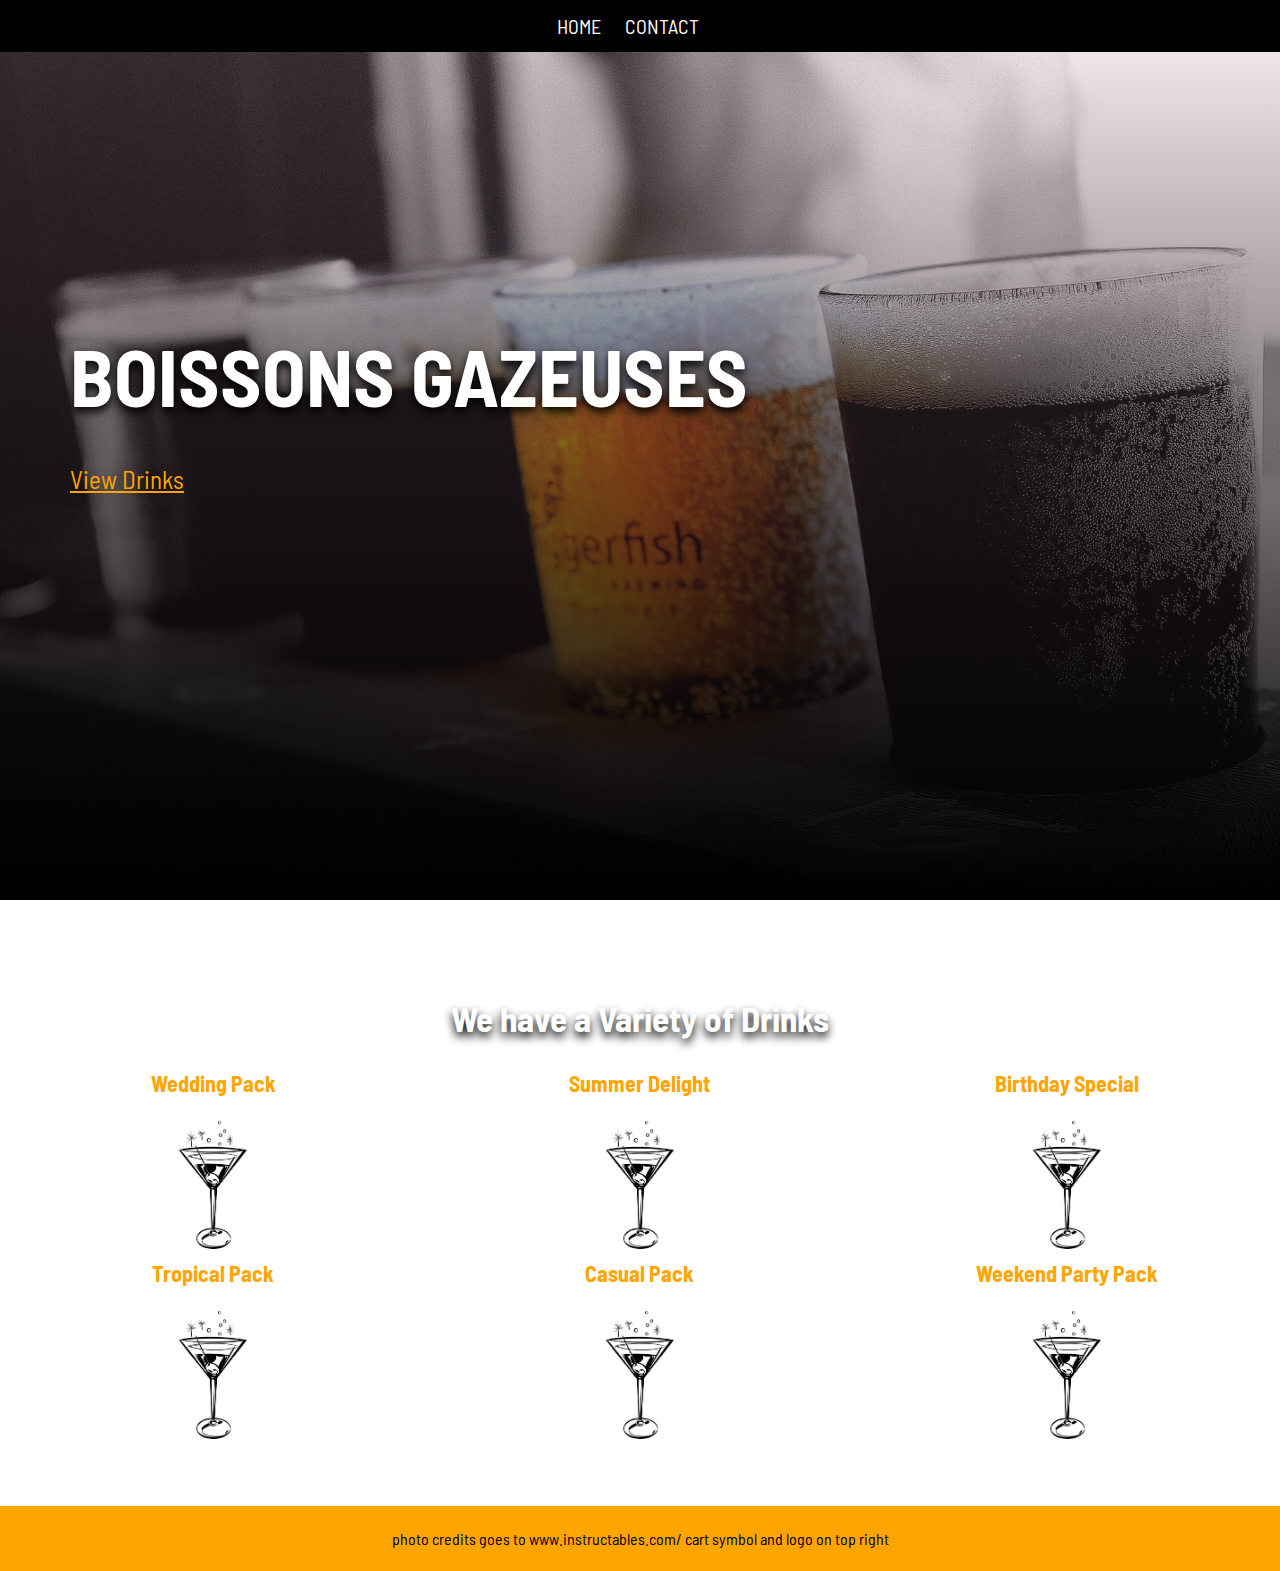
<file: index.html>
<!DOCTYPE html>
<html lang="en">
<head>
    <meta charset="UTF-8">
    <meta name="viewport" content="width=device-width, initial-scale=1.0">
    <meta http-equiv="X-UA-Compatible" content="ie=edge">
   
    <link href="https://fonts.googleapis.com/css?family=Barlow+Semi+Condensed:300,400" rel="stylesheet">

    <link rel="stylesheet" href="style.css">

    <link rel="stylesheet" href="https://use.fontawesome.com/releases/v5.3.1/css/all.css" integrity="sha384-mzrmE5qonljUremFsqc01SB46JvROS7bZs3IO2EmfFsd15uHvIt+Y8vEf7N7fWAU" crossorigin="anonymous">
    <title>CateringService</title>
</head>
<body>
    <div class="nav-div">
        <nav class="nav">
            <ul class="nav-list">
                <li class="nav-item">
                    <a href="index.html" class="nav-link">Home</a>
                </li>

                <li class="nav-item">
                    <a href="contact/contact.html" class="nav-link">Contact</a>
                </li>

                <li class="nav-item">
                    <a href="cart/cart.html" class="nav-link">
                        <i class="fas fa-shopping-cart"></i>
                    </a>
                </li>
            </ul>
        </nav>
    </div>

    <header>

    
        <div class="text-box">
            <h1 class="main-heading">BOISSONS GAZEUSES</h1>

            <div class="button-container">
                <a href="#drinks" class="main-button">View Drinks</a>
            </div>

        </div>

    </header>

    <section class="drink-section" id="drinks">

        <h2>We have a Variety of Drinks</h2>

        <div class="grid-drink">

            <div class="select-drink">
                <h3 class="drink-name">Wedding Pack</h2>

                <a href="wedding.html">
                    <img src="images/tail.jpeg" class="grid-drink-img">
                </a>
            </div>

            <div class="select-drink">
                <h3 class="drink-name">Summer Delight</h2>
                <a href="summer.html">
                    <img src="images/tail.jpeg" class="grid-drink-img">
                </a>
            </div>

            <div class="select-drink">
                <h3 class="drink-name">Birthday Special</h2>
                <a href="birthday.html">
                    <img src="images/tail.jpeg" class="grid-drink-img">
                </a>
            </div>

            <div class="select-drink">
                <h3 class="drink-name"> Tropical Pack</h2>
                <a href="tropical.html">
                    <img src="images/tail.jpeg" class="grid-drink-img">
                </a>
            </div>

            <div class="select-drink">
                <h3 class="drink-name"> Casual Pack</h2>
                <a href="casual.html">
                    <img src="images/tail.jpeg" class="grid-drink-img">
                </a>
            </div>

            <div class="select-drink">
                <h3 class="drink-name">Weekend Party Pack</h2>

                <a href="weekend.html">
                    <img src="images/tail.jpeg" class="grid-drink-img">
                </a>
            </div>
        </div>
    </section>
    <footer>
        <p>
            photo credits goes to www.instructables.com/ cart symbol and logo on top right
        </p>
    </footer>
</body>

</html>
</file>
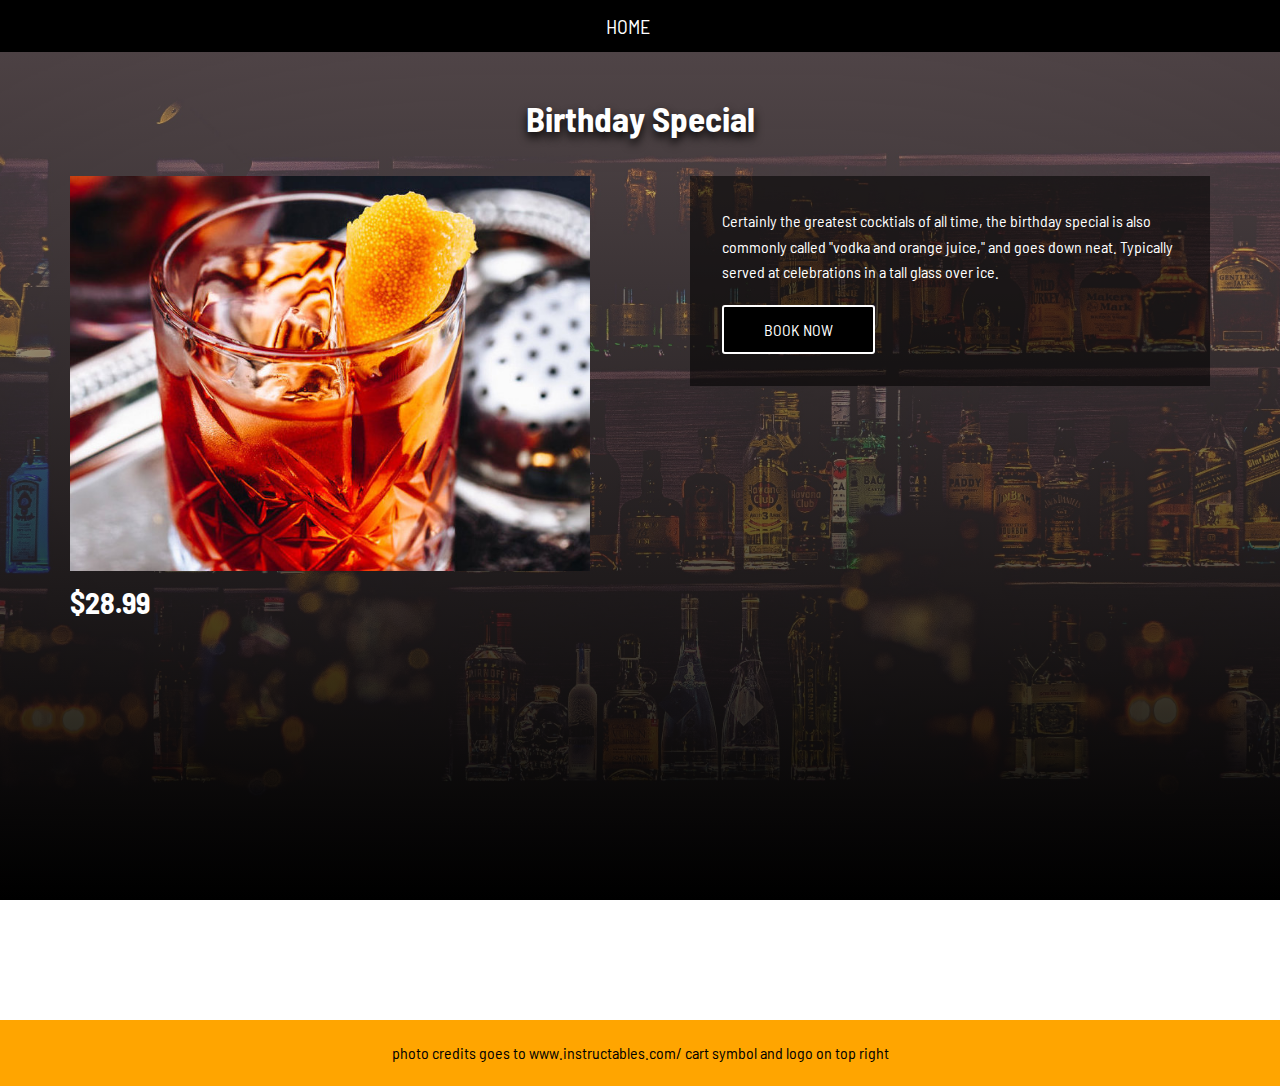
<file: birthday.html>
<!DOCTYPE html>
<html lang="en">
<head>
    <meta charset="UTF-8">
    <meta name="viewport" content="width=device-width, initial-scale=1.0">
    <meta http-equiv="X-UA-Compatible" content="ie=edge">
    <link href="https://fonts.googleapis.com/css?family=Barlow+Semi+Condensed:300,400" rel="stylesheet">
    <link rel="stylesheet" href="style.css">
    <link rel="stylesheet" href="https://use.fontawesome.com/releases/v5.3.1/css/all.css" integrity="sha384-mzrmE5qonljUremFsqc01SB46JvROS7bZs3IO2EmfFsd15uHvIt+Y8vEf7N7fWAU" crossorigin="anonymous">
    <title>CateringService</title>
</head>
<body>
    <div class="nav-div">
        <nav class="nav">
            <ul class="nav-list">
                <li class="nav-item">
                    <a href="index.html" class="nav-link">Home</a>
                </li>
                <li class="nav-item">
                    <a href="cart/cart.html" class="nav-link">
                        <i class="fas fa-shopping-cart"></i>
                    </a>
                </li>
            </ul>
        </nav>
    </div>

    <header class="drink-page">
        <h2 class="drink-title">Birthday Special</h2>
        <div class="grid-drink-info">
            <div class="drink">
                <img src="images/birthday.jpg" class="drink-image">
                <h3 class="price">$28.99</h3>
            </div>
            <div class="description">
                <p>
                    Certainly the greatest cocktials of all time, the birthday special is also commonly called "vodka and orange juice," and goes down neat. Typically served at celebrations in a tall glass over ice.
                </p>
                <div class="button-container">
                    <a href="cart/cart.html" class="buy-button">
                        BOOK NOW
                    </a>
                </div>
            </div>
        </div>
    </header>
    <footer>
        <p>
            photo credits goes to www.instructables.com/ cart symbol and logo on top right
        </p>
    </footer>
</body>
</html>
</file>
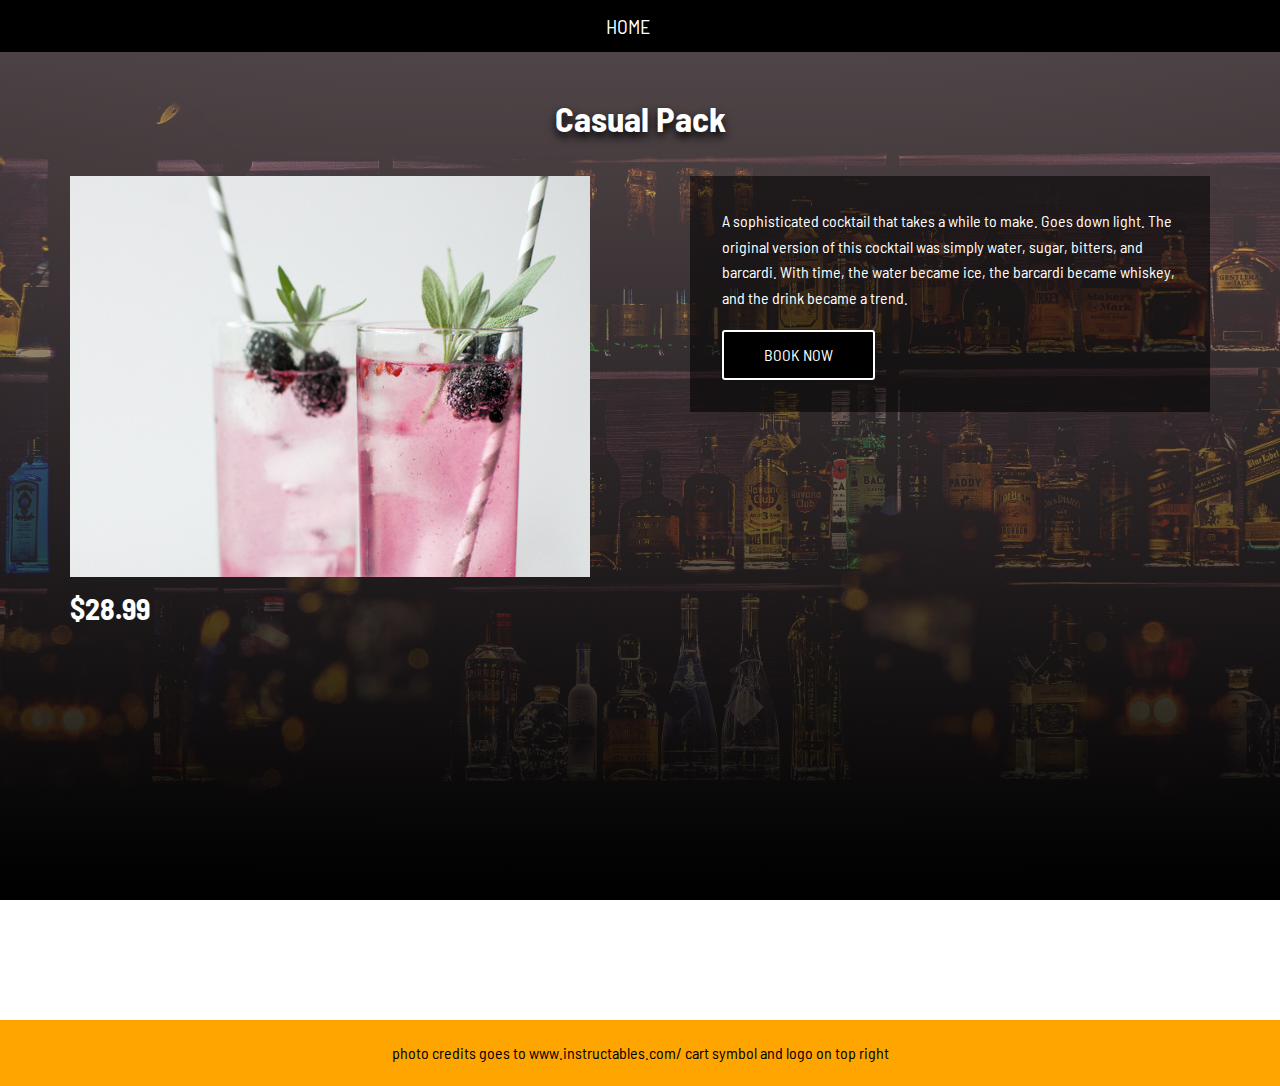
<file: casual.html>
<!DOCTYPE html>
<html lang="en">
<head>
    <meta charset="UTF-8">
    <meta name="viewport" content="width=device-width, initial-scale=1.0">
    <meta http-equiv="X-UA-Compatible" content="ie=edge">
    <link href="https://fonts.googleapis.com/css?family=Barlow+Semi+Condensed:300,400" rel="stylesheet">
    <link rel="stylesheet" href="style.css">
    <link rel="stylesheet" href="https://use.fontawesome.com/releases/v5.3.1/css/all.css" integrity="sha384-mzrmE5qonljUremFsqc01SB46JvROS7bZs3IO2EmfFsd15uHvIt+Y8vEf7N7fWAU" crossorigin="anonymous">
    <title>CateringService</title>
</head>
<body>
    <div class="nav-div">
        <nav class="nav">
            <ul class="nav-list">
                <li class="nav-item">
                    <a href="index.html" class="nav-link">Home</a>
                </li>
                <li class="nav-item">
                    <a href="cart/cart.html" class="nav-link">
                        <i class="fas fa-shopping-cart"></i>
                    </a>
                </li>
            </ul>
        </nav>
    </div>

    <header class="drink-page">
        <h2 class="drink-title">Casual Pack</h2>
        <div class="grid-drink-info">
            <div class="drink">
                <img src="images/casual.png" class="drink-image">
                <h3 class="price">$28.99</h3>
            </div>
            <div class="description">
                <p>
                    A sophisticated cocktail that takes a while to make. Goes down light. The original version of this cocktail was simply water, sugar, bitters, and barcardi. With time, the water became ice, the barcardi became whiskey, and the drink became a trend.
                </p>
                <div class="button-container">
                    <a href="cart/cart.html" class="buy-button">
                        BOOK NOW
                    </a>
                </div>
            </div>
        </div>
    </header>
    <footer>
        <p>
            photo credits goes to www.instructables.com/ cart symbol and logo on top right
        </p>
    </footer>
</body>

</html>
</file>
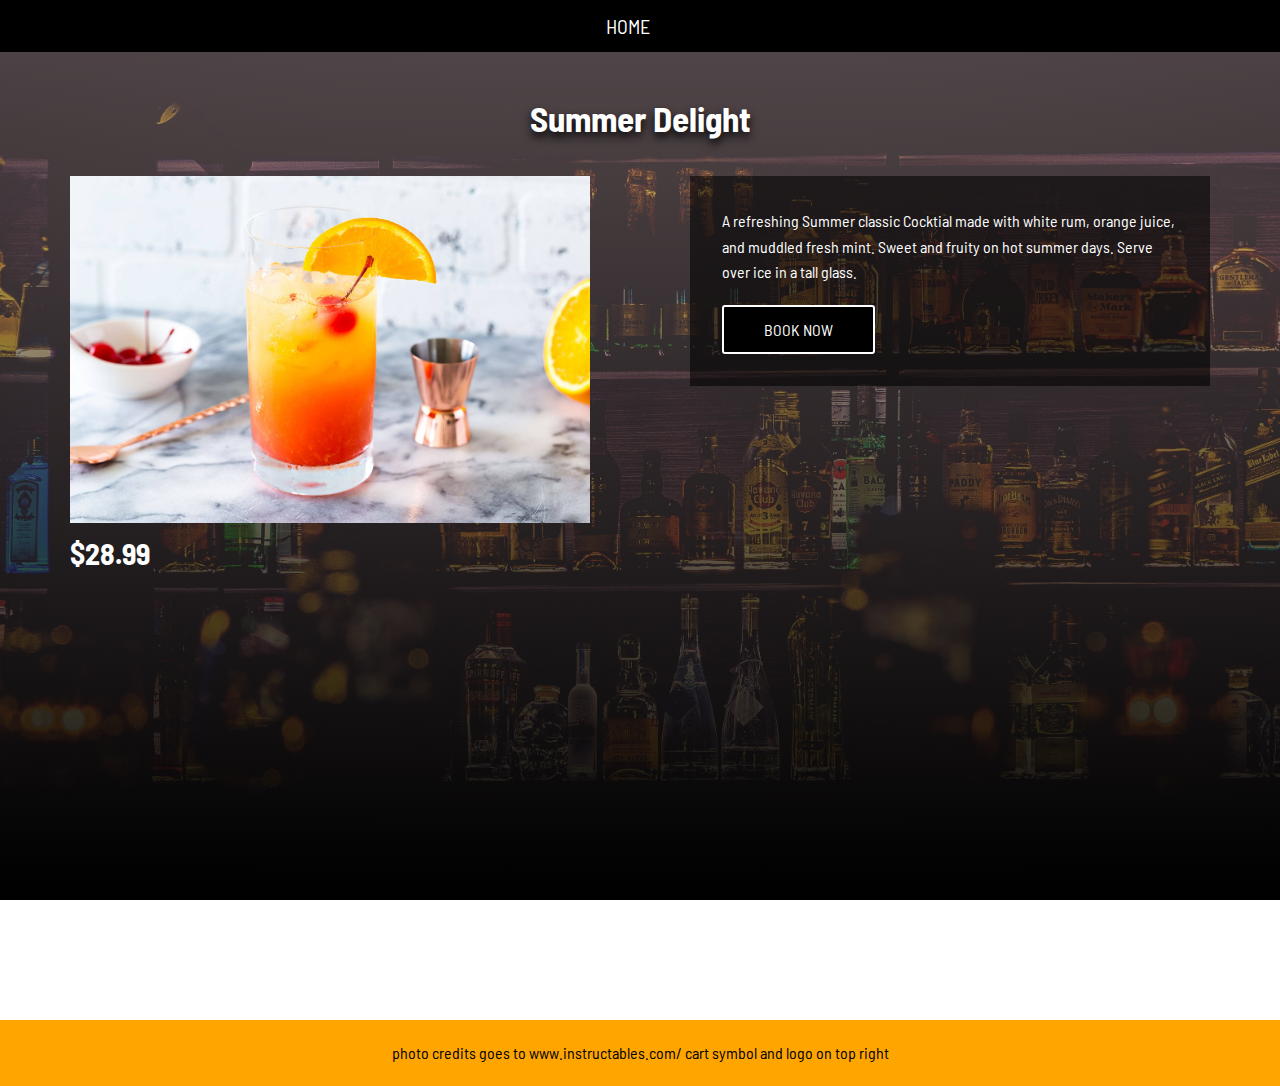
<file: summer.html>
<!DOCTYPE html>
<html lang="en">
<head>
    <meta charset="UTF-8">
    <meta name="viewport" content="width=device-width, initial-scale=1.0">
    <meta http-equiv="X-UA-Compatible" content="ie=edge">
    <link href="https://fonts.googleapis.com/css?family=Barlow+Semi+Condensed:300,400" rel="stylesheet">
    <link rel="stylesheet" href="style.css">
    <link rel="stylesheet" href="https://use.fontawesome.com/releases/v5.3.1/css/all.css" integrity="sha384-mzrmE5qonljUremFsqc01SB46JvROS7bZs3IO2EmfFsd15uHvIt+Y8vEf7N7fWAU" crossorigin="anonymous">
    <title>CateringService</title>
</head>
<body>
    <div class="nav-div">
        <nav class="nav">
            <ul class="nav-list">
                <li class="nav-item">
                    <a href="index.html" class="nav-link">Home</a>
                </li>

                <li class="nav-item">
                    <a href="cart/cart.html" class="nav-link">
                        <i class="fas fa-shopping-cart"></i>
                    </a>
                </li>
            </ul>
        </nav>
    </div>

    <header class="drink-page">
        <h2 class="drink-title">Summer Delight</h2>
        <div class="grid-drink-info">
            <div class="drink">
                <img src="images/summer.jpeg" class="drink-image">
                <h3 class="price">$28.99</h3>
            </div>
            <div class="description">
                <p>
                    A refreshing Summer classic Cocktial made with white rum, orange juice, and muddled fresh mint. Sweet and fruity on hot summer days. Serve over ice in a tall glass.
                </p>

                <div class="button-container">
                    <a href="cart/cart.html" class="buy-button">
                        BOOK NOW
                    </a>
                </div>
            </div>
        </div>
    </header>
    <footer>
        <p>
            photo credits goes to www.instructables.com/ cart symbol and logo on top right
        </p>
    </footer>
</body>
</html>
</file>
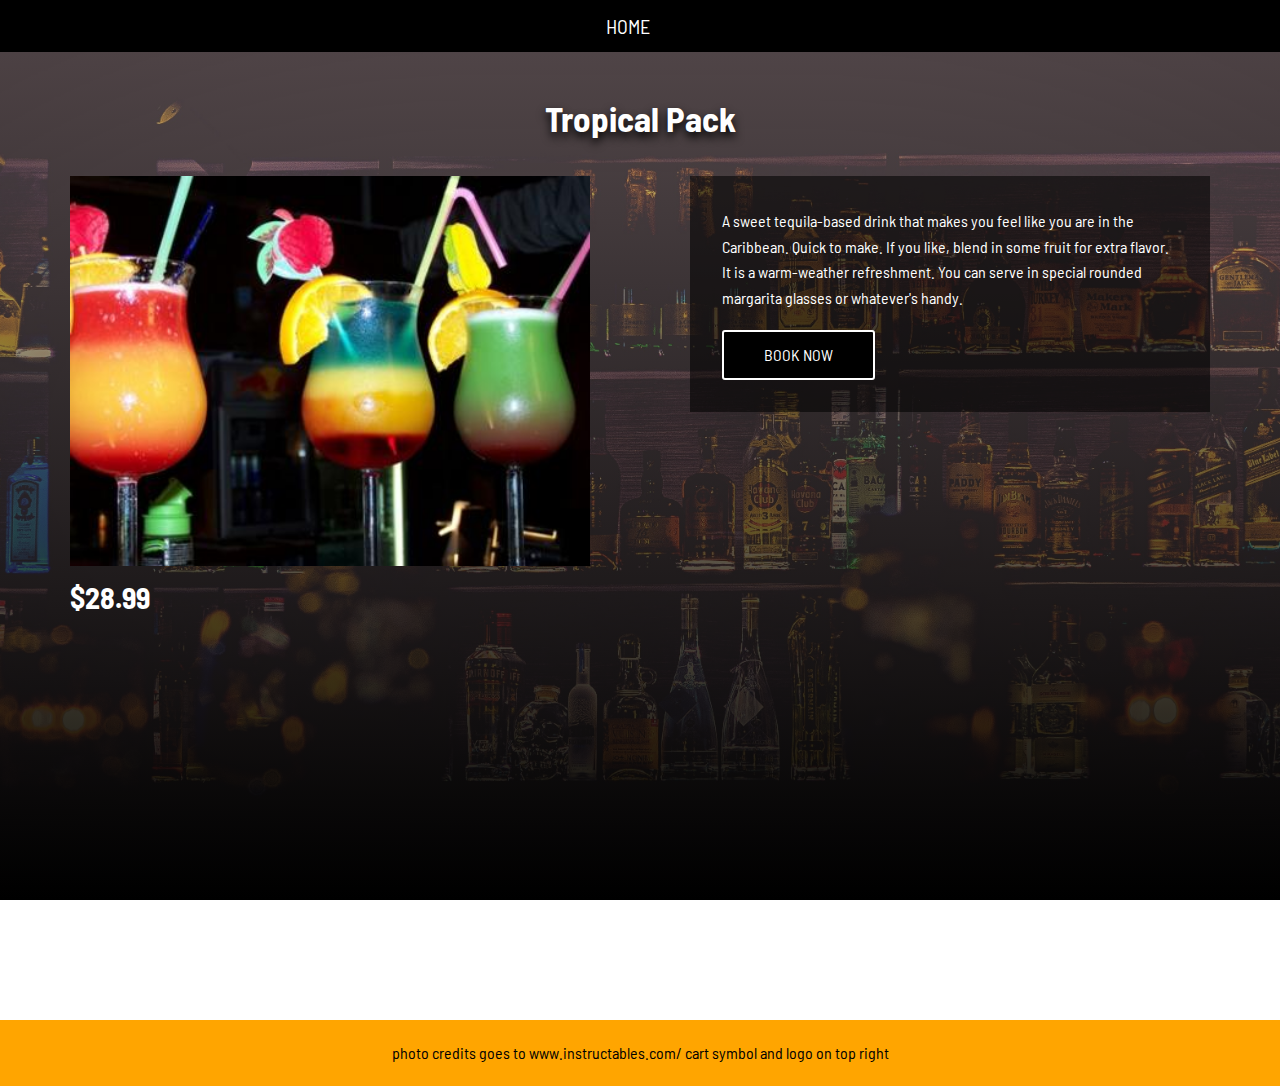
<file: tropical.html>
<!DOCTYPE html>
<html lang="en">
<head>
    <meta charset="UTF-8">
    <meta name="viewport" content="width=device-width, initial-scale=1.0">
    <meta http-equiv="X-UA-Compatible" content="ie=edge">
    <link href="https://fonts.googleapis.com/css?family=Barlow+Semi+Condensed:300,400" rel="stylesheet">
    <link rel="stylesheet" href="style.css">
    <link rel="stylesheet" href="https://use.fontawesome.com/releases/v5.3.1/css/all.css" integrity="sha384-mzrmE5qonljUremFsqc01SB46JvROS7bZs3IO2EmfFsd15uHvIt+Y8vEf7N7fWAU" crossorigin="anonymous">
    <title>CateringService</title>
</head>
<body>
    <div class="nav-div">
        <nav class="nav">
            <ul class="nav-list">
                <li class="nav-item">
                    <a href="index.html" class="nav-link">Home</a>
                </li>
                <li class="nav-item">
                    <a href="cart/cart.html" class="nav-link">
                        <i class="fas fa-shopping-cart"></i>
                    </a>
                </li>
            </ul>
        </nav>
    </div>

    <header class="drink-page">
        <h2 class="drink-title">Tropical Pack</h2>
        <div class="grid-drink-info">
            <div class="drink">
                <img src="images/tropical.jpg" class="drink-image">
                <h3 class="price">$28.99</h3>
            </div>
            <div class="description">
                <p>
                    A sweet tequila-based drink that makes you feel like you are in the Caribbean. Quick to make. If you like, blend in some fruit for extra flavor. It is a warm-weather refreshment. You can serve in special rounded margarita glasses or whatever's handy.
                </p>

                <div class="button-container">
                    <a href="cart/cart.html" class="buy-button">
                        BOOK NOW
                    </a>
                </div>
            </div>
        </div>
    </header>
    <footer>
        <p>
            photo credits goes to www.instructables.com/ cart symbol and logo on top right
        </p>
    </footer>
</body>
</html>
</file>
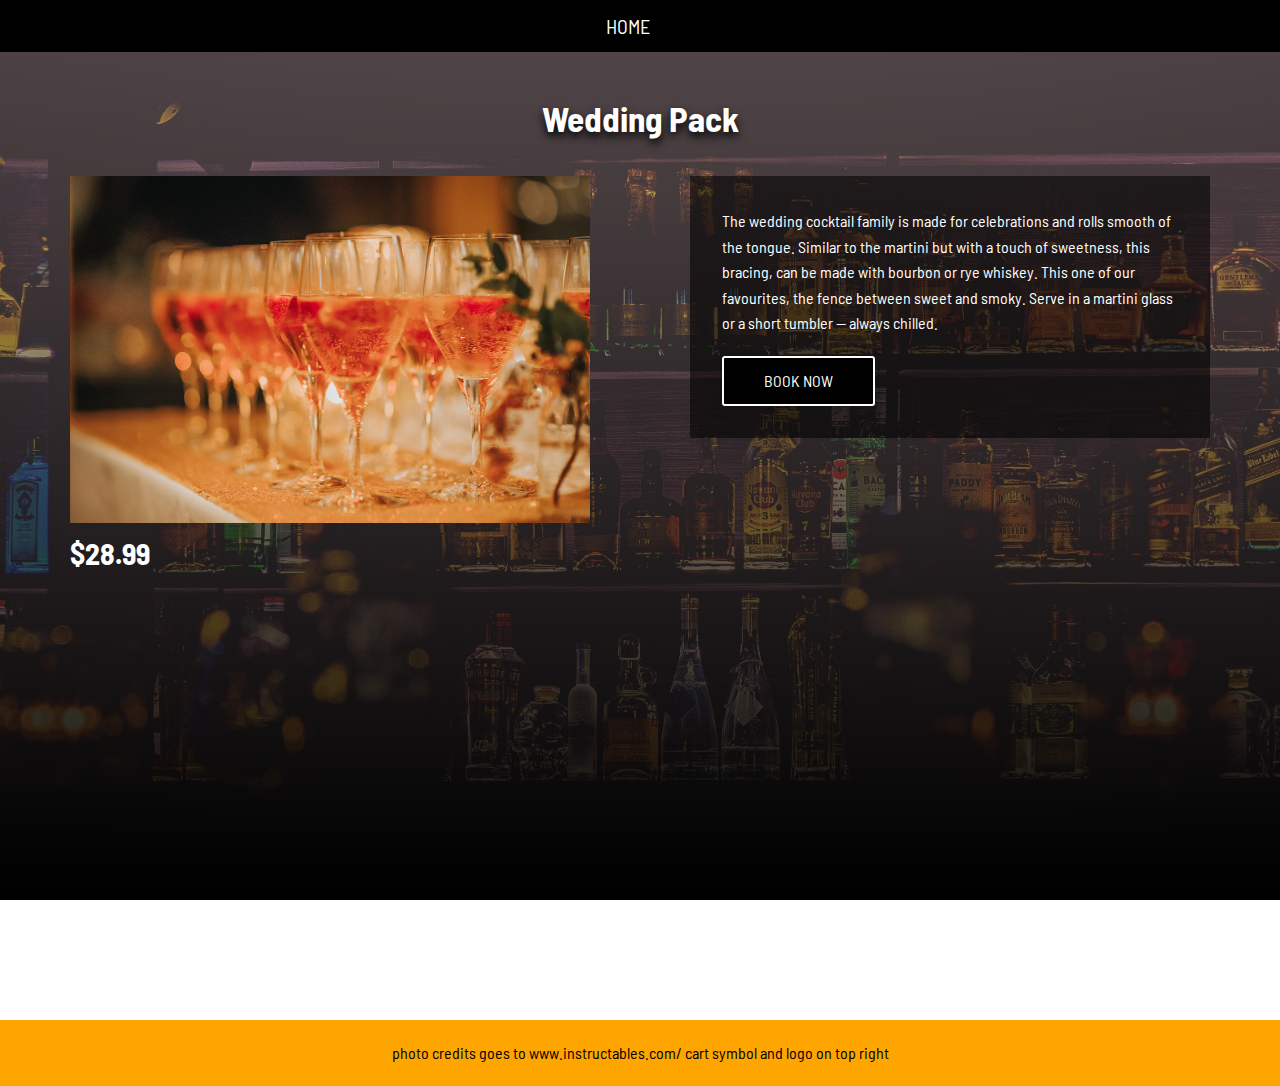
<file: wedding.html>
<!DOCTYPE html>
<html lang="en">
<head>
    <meta charset="UTF-8">
    <meta name="viewport" content="width=device-width, initial-scale=1.0">
    <meta http-equiv="X-UA-Compatible" content="ie=edge">
    <link href="https://fonts.googleapis.com/css?family=Barlow+Semi+Condensed:300,400" rel="stylesheet">
    <link rel="stylesheet" href="style.css">
    <link rel="stylesheet" href="https://use.fontawesome.com/releases/v5.3.1/css/all.css" integrity="sha384-mzrmE5qonljUremFsqc01SB46JvROS7bZs3IO2EmfFsd15uHvIt+Y8vEf7N7fWAU" crossorigin="anonymous">
    <title>Catering Service</title>
</head>
<body>
    <div class="nav-div">
        <nav class="nav">
            <ul class="nav-list">
                <li class="nav-item">
                    <a href="index.html" class="nav-link">Home</a>
                </li>
                <li class="nav-item">
                    <a href="cart/cart.html" class="nav-link">
                        <i class="fas fa-shopping-cart"></i>
                    </a>
                </li>
            </ul>
        </nav>
    </div> 
    <header class="drink-page">
        <h2 class="drink-title">Wedding Pack</h2>
        
        <div class="grid-drink-info">
            <div class="drink">
                <img src="images/wedding.jpg" class="drink-image">
                <h3 class="price">$28.99</h3>
            </div>
           
            <div class="description">
                <p>
                    The wedding cocktail family is made for celebrations and rolls smooth of the tongue. Similar to the martini but with a touch of sweetness, this bracing, can be made with bourbon or rye whiskey. This one of our favourites, the fence between sweet and smoky. Serve in a martini glass or a short tumbler -- always chilled.
                </p>

                <div class="button-container">
                    <a href="cart/cart.html" class="buy-button">
                        BOOK NOW
                    </a>
                </div>
            </div>
        </div>
    </header>
    <footer>
        <p>
            photo credits goes to www.instructables.com/ cart symbol and logo on top right
        </p>
    </footer>
</body>
</html>
</file>
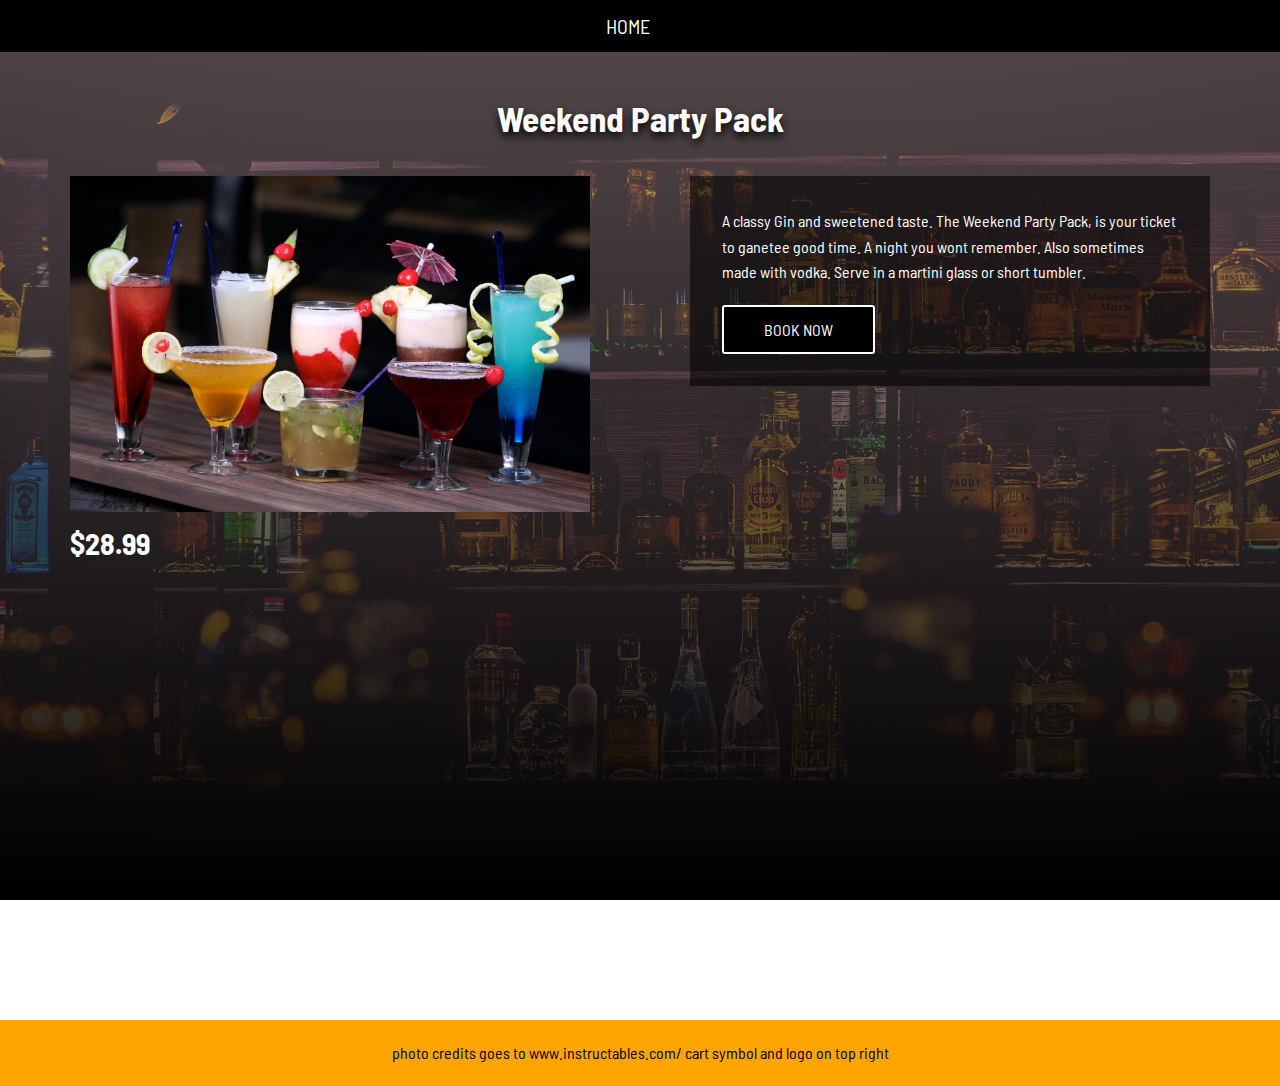
<file: weekend.html>
<!DOCTYPE html>
<html lang="en">
<head>
    <meta charset="UTF-8">
    <meta name="viewport" content="width=device-width, initial-scale=1.0">
    <meta http-equiv="X-UA-Compatible" content="ie=edge">
    <link href="https://fonts.googleapis.com/css?family=Barlow+Semi+Condensed:300,400" rel="stylesheet">
    <link rel="stylesheet" href="style.css">
    <link rel="stylesheet" href="https://use.fontawesome.com/releases/v5.3.1/css/all.css" integrity="sha384-mzrmE5qonljUremFsqc01SB46JvROS7bZs3IO2EmfFsd15uHvIt+Y8vEf7N7fWAU" crossorigin="anonymous">
    <title>CateringService</title>
</head>
<body>
    <div class="nav-div">
        <nav class="nav">
            <ul class="nav-list">
                <li class="nav-item">
                    <a href="index.html" class="nav-link">Home</a>
                </li>
                <li class="nav-item">
                    <a href="cart/cart.html" class="nav-link">
                        <i class="fas fa-shopping-cart"></i>
                    </a>
                </li>
            </ul>
        </nav>
    </div>

    <header class="drink-page">
        <h2 class="drink-title">Weekend Party Pack</h2>
        <div class="grid-drink-info">
            <div class="drink">
                <img src="images/weekend.jpg" class="drink-image">
                <h3 class="price">$28.99</h3>
            </div>
            <div class="description">
                <p>
                    A classy Gin and sweetened taste. The Weekend Party Pack, is your ticket to ganetee good time. A night you wont remember.  Also sometimes made with vodka. Serve in a martini glass or short tumbler.
                </p>
                <div class="button-container">
                    <a href="cart/cart.html" class="buy-button">
                        BOOK NOW
                    </a>
                </div>
            </div>
        </div>
    </header>
    <footer>
        <p>
            photo credits goes to www.instructables.com/ cart symbol and logo on top right
        </p>
    </footer>
</body>

</html>
</file>
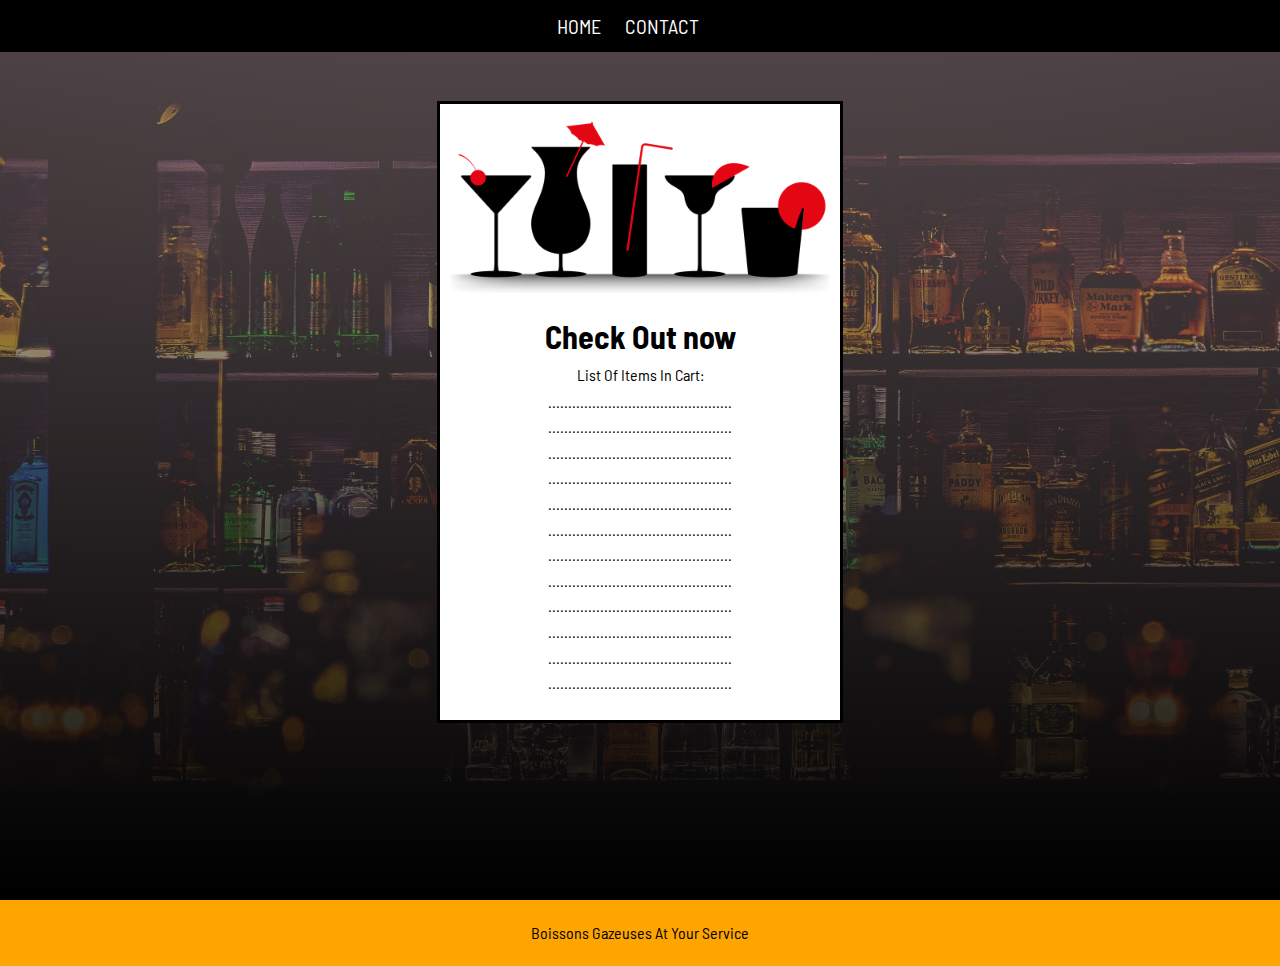
<file: cart/cart.html>
<!DOCTYPE html>
<html lang="en">
<head>
    <meta charset="UTF-8">
    <meta name="viewport" content="width=device-width, initial-scale=1.0">
    <meta http-equiv="X-UA-Compatible" content="ie=edge">
    <link href="https://fonts.googleapis.com/css?family=Barlow+Semi+Condensed:300,400" rel="stylesheet">
    <link rel="stylesheet" href="../style.css">
    <link rel="stylesheet" href="https://use.fontawesome.com/releases/v5.3.1/css/all.css" integrity="sha384-mzrmE5qonljUremFsqc01SB46JvROS7bZs3IO2EmfFsd15uHvIt+Y8vEf7N7fWAU" crossorigin="anonymous">
    <title>CateringService</title>
</head>
<body>
    <div class="nav-div">
        <nav class="nav">
            <ul class="nav-list">
                <li class="nav-item">
                    <a href="../index.html" class="nav-link">Home</a>
                </li>
                <li class="nav-item">
                    <a href="../contact/contact.html" class="nav-link">Contact</a>
                </li>
                <li class="nav-item">
                    <a href="../cart/cart.html" class="nav-link">
                        <i class="fas fa-shopping-cart"></i>
                    </a>
                </li>
            </ul>
        </nav>
    </div>

    <header class="cart-section">    
        <h1>CART</h1>
        <div class="cart-container">
            <img src="../images/cock1.png" class="cart-img">
            <h1> Check Out now  </h1>
            <p>List Of Items In Cart:</p>
            <p>..............................................</p>
            <p>..............................................</p>
            <p>..............................................</p>
            <p>..............................................</p>
            <p>..............................................</p>
            <p>..............................................</p>
            <p>..............................................</p>
            <p>..............................................</p>
            <p>..............................................</p>
            <p>..............................................</p>
            <p>..............................................</p>
            <p>..............................................</p>
        </div>
    </header>

    <footer>
        <p>Boissons Gazeuses At Your Service</p>
    </footer> 
</body>
</html>
</file>
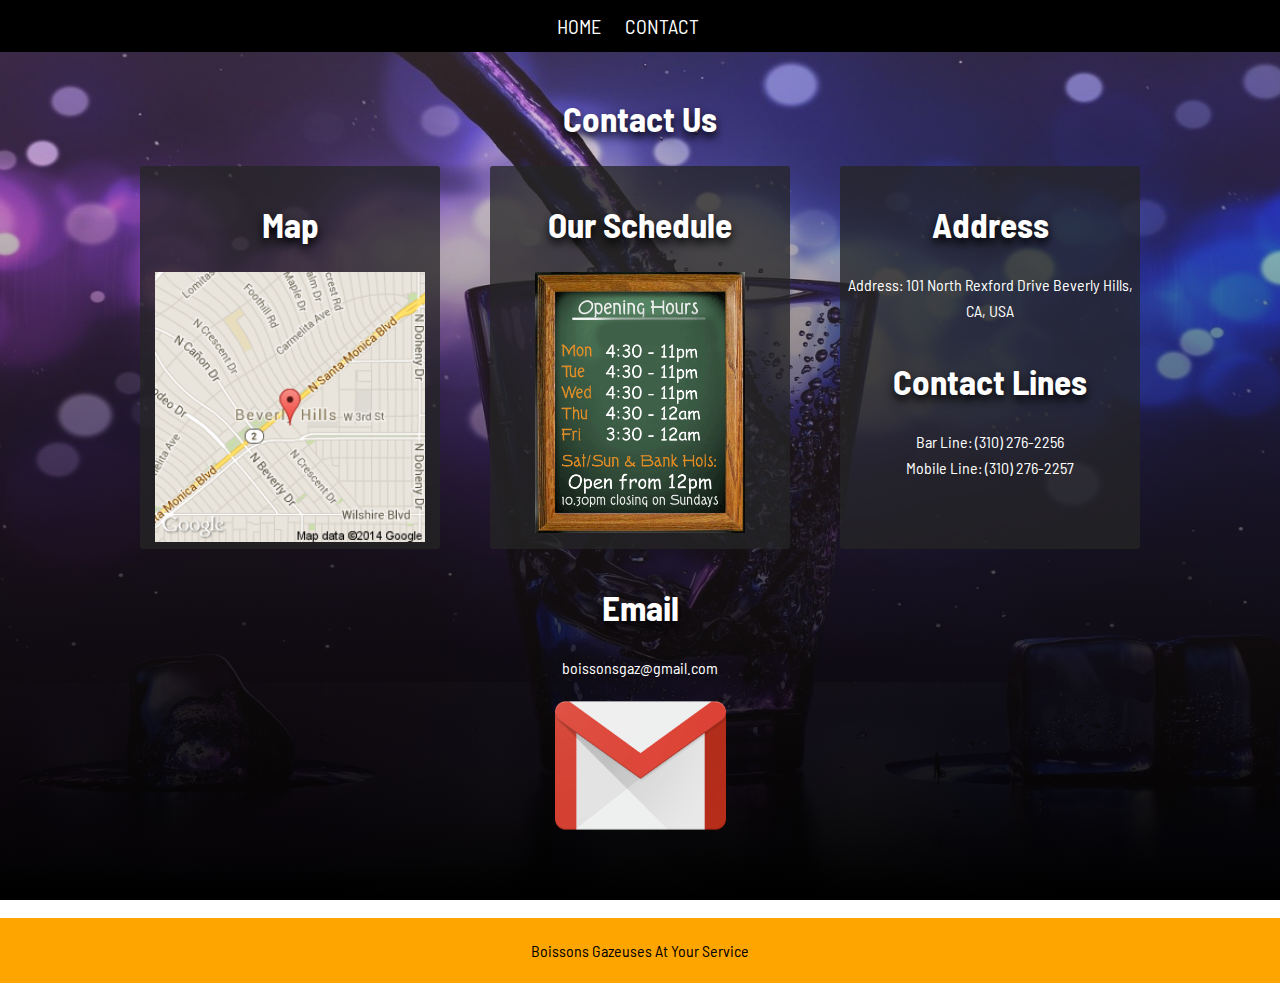
<file: contact/contact.html>
<!DOCTYPE html>
<html lang="en">
<head>
    <meta charset="UTF-8">
    <meta name="viewport" content="width=device-width, initial-scale=1.0">
    <meta http-equiv="X-UA-Compatible" content="ie=edge">
    <link href="https://fonts.googleapis.com/css?family=Barlow+Semi+Condensed:300,400" rel="stylesheet">
    <link rel="stylesheet" href="../style.css">
    <link rel="stylesheet" href="https://use.fontawesome.com/releases/v5.3.1/css/all.css" integrity="sha384-mzrmE5qonljUremFsqc01SB46JvROS7bZs3IO2EmfFsd15uHvIt+Y8vEf7N7fWAU" crossorigin="anonymous">
    <title>CateringService</title>
</head>
<body>
    <div class="nav-div">
        <nav class="nav">
            <ul class="nav-list">
                <li class="nav-item">
                    <a href="../index.html" class="nav-link">Home</a>
                </li>
                <li class="nav-item">
                    <a href="contact.html" class="nav-link">Contact</a>
                </li>
                <li class="nav-item">
                    <a href="../cart/cart.html" class="nav-link">
                        <i class="fas fa-shopping-cart"></i>
                    </a>
                </li>
            </ul>
        </nav>
    </div>

    <section class="contact-section">
        <h2 class="text-center">Contact Us</h2>
        <div class="contact-box">
            <div class="contact-map">
                <h2> Map </h2>
                <img src="../images/bevmap.png" class="map-img">
            </div>

            <div class="contact-schedule">
                <h2>Our Schedule</h2>
                <img src="../images/open.png" class="open-img">
            </div>

            <div class="contact-address">
                <h2> Address </h2>
                <p> Address: 101 North Rexford Drive Beverly Hills, CA, USA </p>
        
                <h2> Contact Lines </h2>
                <p>Bar Line: (310) 276-2256 </p>
                <p>Mobile Line: (310) 276-2257 </p>
            </div>
        </div>

        <div class="email-container">
            <h2> Email </h2>
            <p> boissonsgaz@gmail.com </p>
            <img src="../images/gmail.png" class="email-img">
        </div>
    </section>
    <footer>
        <p> Boissons Gazeuses At Your Service </p>
    </footer>
</body>
</html>
</file>
<file: style.css>
* {
  margin: 0;
  padding: 0;
  box-sizing: inherit;
}

html {
    scroll-behavior: smooth;
}

body {
  font-family: 'Barlow Semi Condensed', sans-serif;
  font-weight: 400;
  line-height: 1.6;
  color: #fff;
}

section {
    padding: 60px 0;
}

.text-center {
    text-align: center;
}

/***************************
Navigation
***************************/
.nav-div {
  background-color: #000;
  position: fixed;
  z-index: 1;
  width: 100%;
}

.nav { text-align: center; }

.nav-list {
  font-size: 20px;
  text-transform: uppercase;
  list-style: none;
}

.nav-item {
  margin: 10px;
  display: inline-block;
}

.nav-link {
  color: #fff;
  text-decoration: none;
  transition: all .3s;
}

.nav-link:hover{
  color: orange;
}


/***************************
Header
***************************/
header {
    height: 100vh;
    background-image: linear-gradient(
        to bottom, 
        rgba(253, 194, 216, 0.2), black), 
        url(images/bar.jpg);
    background-size: cover;
    background-position: center;
    position: relative;
}

.text-box {

    position: absolute;
    width: 1140px;
    top: 45%;
    left: 50%;
    transform: translate(-50%, -50%)
}


.main-heading {
    font-size: 80px;
    /* text-align: center; */
    text-shadow: 0px 5px 10px #000;
}

.main-button {
    color: orange;
    font-size: 25px;
}

/***************************
Title Headings
***************************/

h2 {
    color: #fff;
    font-size: 35px;
    padding-top: 30px;
    padding-bottom: 20px;
    text-align: center !important;
    text-shadow: 0px 5px 10px #000;
}
  
.drink-name {
    color: orange;
    font-size: 22px;
    padding-bottom: 20px;

}

 
/***************************
Main Page Grid
***************************/
.drink-section {

    background-image: linear-gradient(
        to bottom, 
        rgba(253, 194, 216, 0.2), black), 
        url(images/bar1.jpeg);
    background-size: cover;
    background-position: center;
    background-attachment: fixed;

}

.grid-drink {
    display: grid;
    grid-template-columns: repeat(3, 1fr);
    text-align: center;
}

.grid-drink-img {
    border-radius: 50%;
    width: 30%;
    transition: all .3s;
}

.grid-drink-img:hover {
    transform: scale(1.05);
}


/***************************
Contact Page
***************************/
.contact-section {
    background-image: linear-gradient(
        to bottom, 
        rgba(253, 194, 216, 0.2), black), 
        url(images/contact.jpg);
    background-size: cover;
    background-position: center;
    background-attachment: fixed;

}

.contact-box {


    color: #fff;

    max-width: 1000px;
    display: grid;
    grid-template-columns: repeat(3, 1fr);
    grid-gap: 50px;
    margin: 0 auto;
    text-align: center;
}

.contact-map {
    border-radius: 3px;
    background-color: rgba(37, 37, 37, 0.76);
}

.contact-schedule {
    border-radius: 3px;
    background-color: rgba(37, 37, 37, 0.76);
}

.contact-address {
    border-radius: 3px;
    background-color: rgba(37, 37, 37, 0.76);
}

.map-img {
    width: 90%;
}

.open-img {
    width: 70%;
}

.email-container {
    text-align: center;
    width: 1140px;
    margin: 0 auto;
}

.email-img {
    width: 15%;
}

/***************************
Cart Page
***************************/
.cart-section {

    background-image: linear-gradient(
        to bottom, 
        rgba(253, 194, 216, 0.2), black), 
        url(images/bar1.jpeg);
    background-size: cover;
    background-position: center;
    background-attachment: fixed;

}

.cart-container {

    background-color: rgb(255, 255, 255);
    color: black;
    height: 600px;
    width: 30%;


    border: 3px solid black;
 padding: 8px;


    margin: 0 auto;
    margin-top: 50px;
    text-align: center;
}


.cart-img {
    width: 100%;
}

/***************************
Footer
***************************/
footer {
    color: black;
    text-align: center;
}

footer p {
    background-color: orange;
    padding: 20px;
}




/**********************************
GRID FOR SINGLE DRINK DESCRIPTIONS
**********************************/

.drink-page {

    background-image: linear-gradient(
        to bottom, 
        rgba(253, 194, 216, 0.2), black), 
        url(images/bar1.jpeg);
    background-size: cover;
    background-position: center;
    background-attachment: fixed;

    padding: 60px 0;


}

.description {
    background-color: rgba(0, 0, 0, 0.56);
    color: #fff;
    height: fit-content;
    padding: 2rem;
}

.drink-title {
    font-size: 35px;
    padding-bottom: 30px;
}

.grid-drink-info {
    display: grid;
    grid-template-columns: repeat(2, 1fr);
    grid-gap: 100px;
    width: 1140px;
    margin: 0 auto;
}

/* .drink {
    text-align: center;
} */

.price {
    font-size: 30px;

}

.drink-image {
    width: 100%;
}

.button-container {
    margin-top: 20px;
    /* text-align: center; */
}

.buy-button {
    display: inline-block;
    border-radius: 3px;
    border: 2px solid #fff;
    background-color: #000;
    color: #fff;
    font-size: 16px;
    padding: 10px 40px;
    text-decoration: none;
}
</file>
